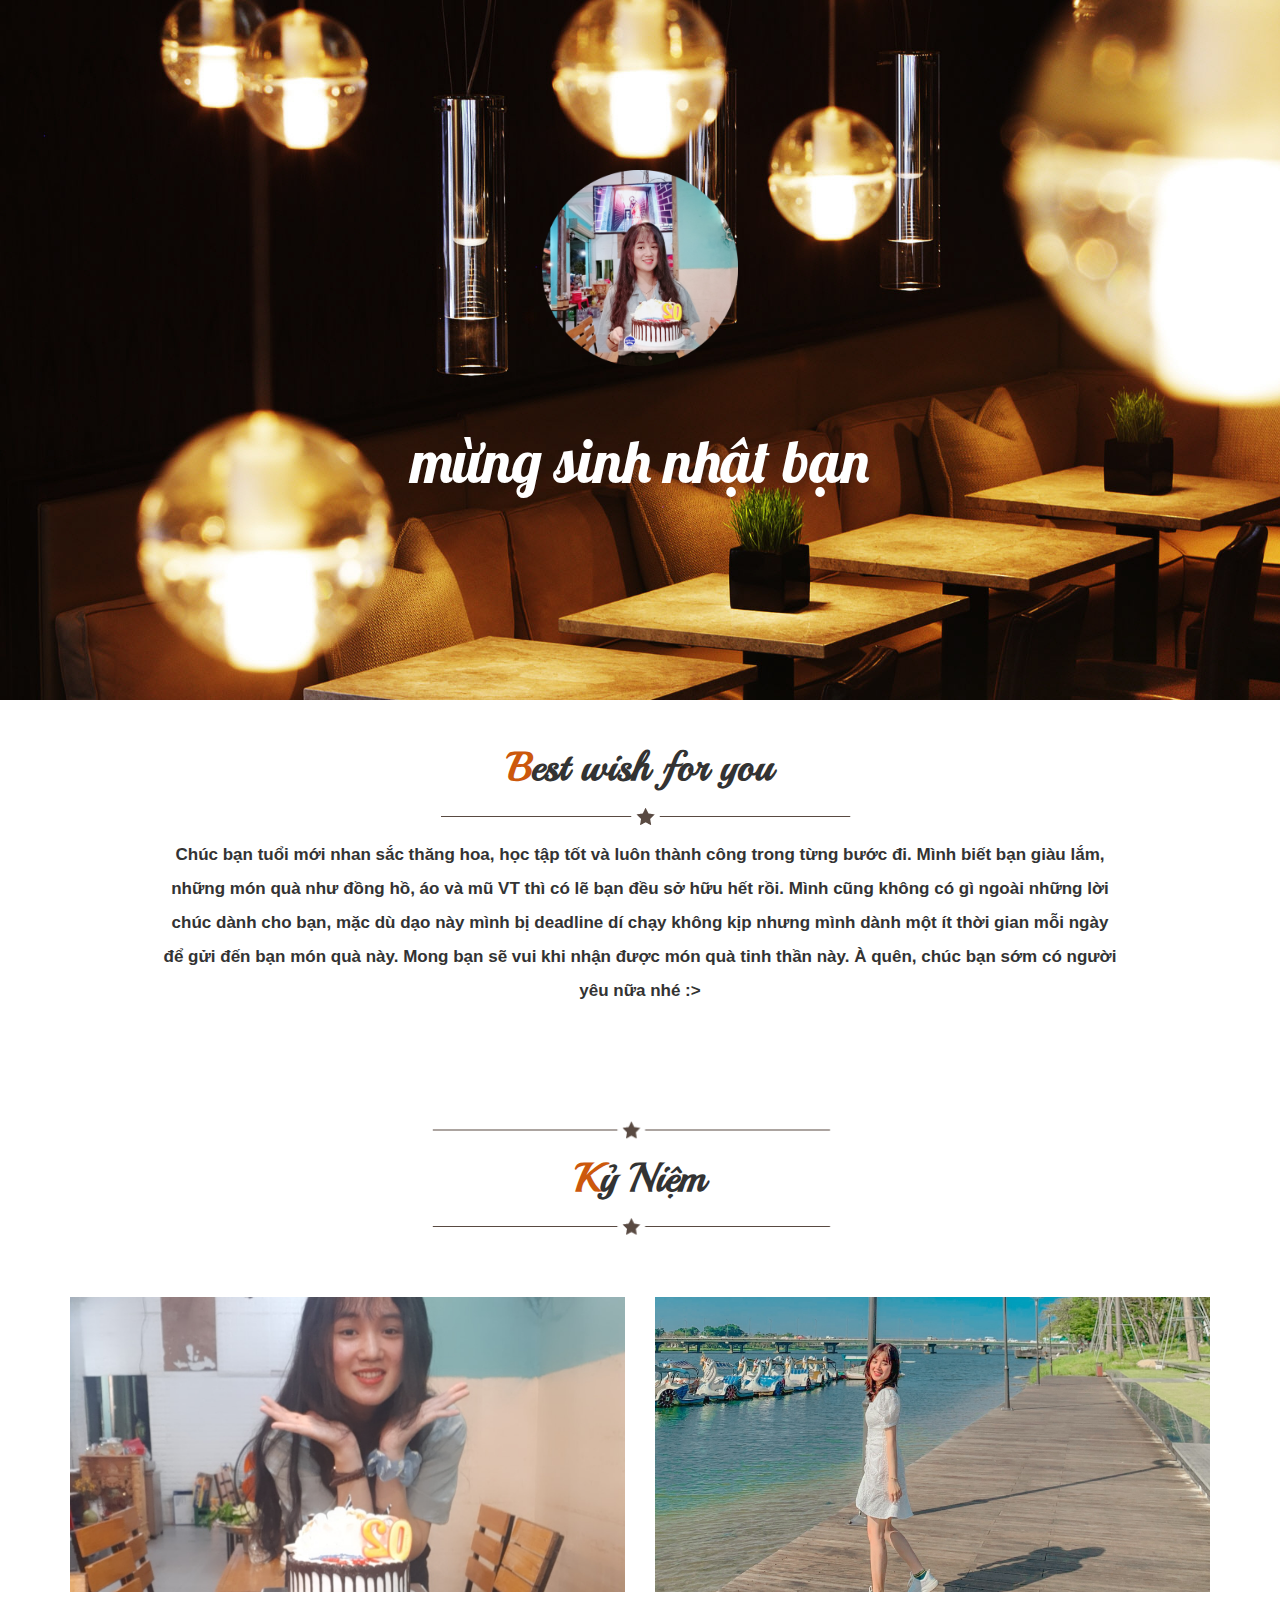
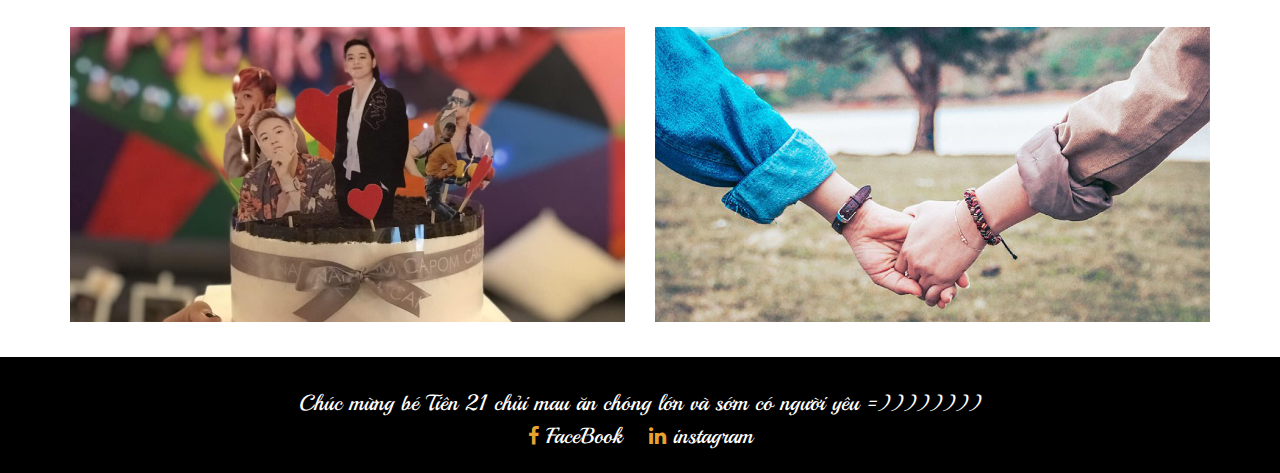
<file: index.html>
<!DOCTYPE html>
<html>
	<head>
		<meta charset="utf-8">
		<title>HPBD Tiên</title>
		<meta name="viewport" content="width=device-width, initial-scale=1"> 	
		
		<link rel="stylesheet" href="https://maxcdn.bootstrapcdn.com/bootstrap/3.4.0/css/bootstrap.min.css">
		<script src="https://ajax.googleapis.com/ajax/libs/jquery/3.4.0/jquery.min.js"></script>
		<script src="https://maxcdn.bootstrapcdn.com/bootstrap/3.4.0/js/bootstrap.min.js"></script>
		
		<link rel="stylesheet" href="css/main.css">
		
		
		<link rel="stylesheet" href="https://cdnjs.cloudflare.com/ajax/libs/font-awesome/4.7.0/css/font-awesome.min.css">
		
		<link href="https://fonts.googleapis.com/css?family=Akronim|Lobster|Playball" rel="stylesheet">				
		<link rel="stylesheet" href="https://www.w3schools.com/w3css/4/w3.css">
		
		<script src="https://ajax.googleapis.com/ajax/libs/jquery/3.3.1/jquery.min.js"></script>
			<script>
			$(document).ready(function(){
			  // Add smooth scrolling to all links
			  $("a").on('click', function(event) {

				// Make sure this.hash has a value before overriding default behavior
				if (this.hash !== "") {
				  // Prevent default anchor click behavior
				  event.preventDefault();

				  // Store hash
				  var hash = this.hash;

				  // Using jQuery's animate() method to add smooth page scroll
				  // The optional number (800) specifies the number of milliseconds it takes to scroll to the specified area
				  $('html, body').animate({
					scrollTop: $(hash).offset().top
				  }, 800, function(){
			   
					// Add hash (#) to URL when done scrolling (default click behavior)
					window.location.hash = hash;
				  });
				} // End if
			  });
			});
			</script>
		
	</head>
<body>
	<div class="TrangChu" id="TrangChu" style="" >
		<header id="TrangChu" class="">						
					<div class="banner row" id="banner">		
						<div class="parallax text-center" >
							<div class="parallax-pattern-overlay">
								<div class="container text-center" style="padding-top:170px;">
									<a href="#"><img class="w3-container w3-center w3-animate-top logo" src="images/t1.png" alt="logo"></a>
										<p class="w3-container w3-center w3-animate-zoom">
											<span> mừng sinh nhật bạn<span>
										</p>
								</div>
							</div>
						</div>
					</div>	
								
        </header> 	
		</div>
		
		<div class="container-fluid">
			<section id="GioiThieu" class="GioiThieu">
			<div class="container">
				<div class="heading text-center">
				
					<h2>Best wish for you</h2>
					<img  src="images/ke.png" alt="">
					<p><b>Chúc bạn tuổi mới nhan sắc thăng hoa, học tập tốt và luôn thành công trong từng bước đi. Mình biết bạn 
						giàu lắm, những món quà như đồng hồ, áo và mũ VT thì có lẽ bạn đều sở hữu hết rồi. Mình cũng không có gì ngoài
						những lời chúc dành cho bạn, mặc dù dạo này mình bị deadline dí chạy không kịp nhưng mình dành một ít thời gian mỗi
						ngày để gửi đến bạn món quà này. Mong bạn sẽ vui khi nhận được món quà tinh thần này. À quên, chúc bạn sớm có người yêu nữa nhé :> 

					</b></p>
				</div>					
			</div>
		</section>
		</div>
		
		<div class="lec_page" id="lec_page">
			<section id="lec_content" class="lec_content">
				<section class="lec_section">
					<div class="container text-center">
						
						<div class="heading text-center">
							<img  src="images/ke.png" alt="">
							<h2>Kỷ Niệm</h2>
							<img  src="images/ke.png" alt="">
						</div>
						<div class="lec_icon_boxes row">
							
							
							<a href="sinhnhat2020.html" target="_blank" class="lec_news_block lec_news_block_prev text-center col-md-6">
								<img src="images/tien2020.png" alt="">
								<span class="lec_gold lec_title_animation lec_wht_txt">
									<span class="char1 lec_letter_H">H</span>
									<span class="char2 lec_letter_P">P</span>
									<span class="char3 lec_letter_B">B</span>
									<span class="char5 lec_letter_D">D</span>
											
							</a>
							
							<a href="tien.html" target="_blank" class="lec_news_block lec_news_block_prev text-center col-md-6">
								<img  src="images/banthan.png" alt="">
								<span class="lec_gold lec_title_animation lec_wht_txt">
									<span class="char1 lec_letter_T">T</span>
									<span class="char2 lec_letter_i">i</span>
									<span class="char3 lec_letter_e">e</span>
									<span class="char4 lec_letter_n">n</span> 
								</span>
							</a>
							
							<a href="td.html" target="_blank" class="lec_news_block lec_news_block_prev text-center col-md-6">
								<img src="images/nguoithuong.png" alt="">
								<span class="lec_gold lec_title_animation lec_wht_txt">
									<span class="char1 lec_letter_T">T</span>
									<span class="char2 lec_letter_D">D</span>						
								</span>
							</a>

							
							<a href="ny.html" target="_blank" class="lec_news_block lec_news_block_prev text-center col-md-6">
								<img src="images/nguoiyeu.png" alt="">
								<span class="lec_gold lec_title_animation lec_wht_txt">
									<span class="char1 lec_letter_N">N</span>
									<span class="char2 lec_letter_Y">Y</span>

								</span>
							</a>
			
						</div>
					</div>                
				</section> 
			</section>
		</div>	
		<div class="ok">
            <div class="container">
                <div class="row">
                    <div class="ok_content text-center">
                        <div class="">
                            <div class="ThongTin wow fadeIn" data-wow-duration="5s">		
								<div class="info" >
									<span>Chúc mừng bé Tiên 21 chủi mau ăn chóng lớn và sớm có người yêu =))))))))</span>
									<div class="footer_socail_icon">	
										<a href="https://www.facebook.com/thitrieutien.tran"><i class="fa fa-facebook"></i> FaceBook</a>
										 <a href="https://www.instagram.com/tienngo_2209/"><i class="fa fa-linkedin"></i> instagram</a>
									
									</div>
								</div>
							</div>
						</div>
                </div>
            </div>
        </div>
		</div>
	</body>
</html>
</file>
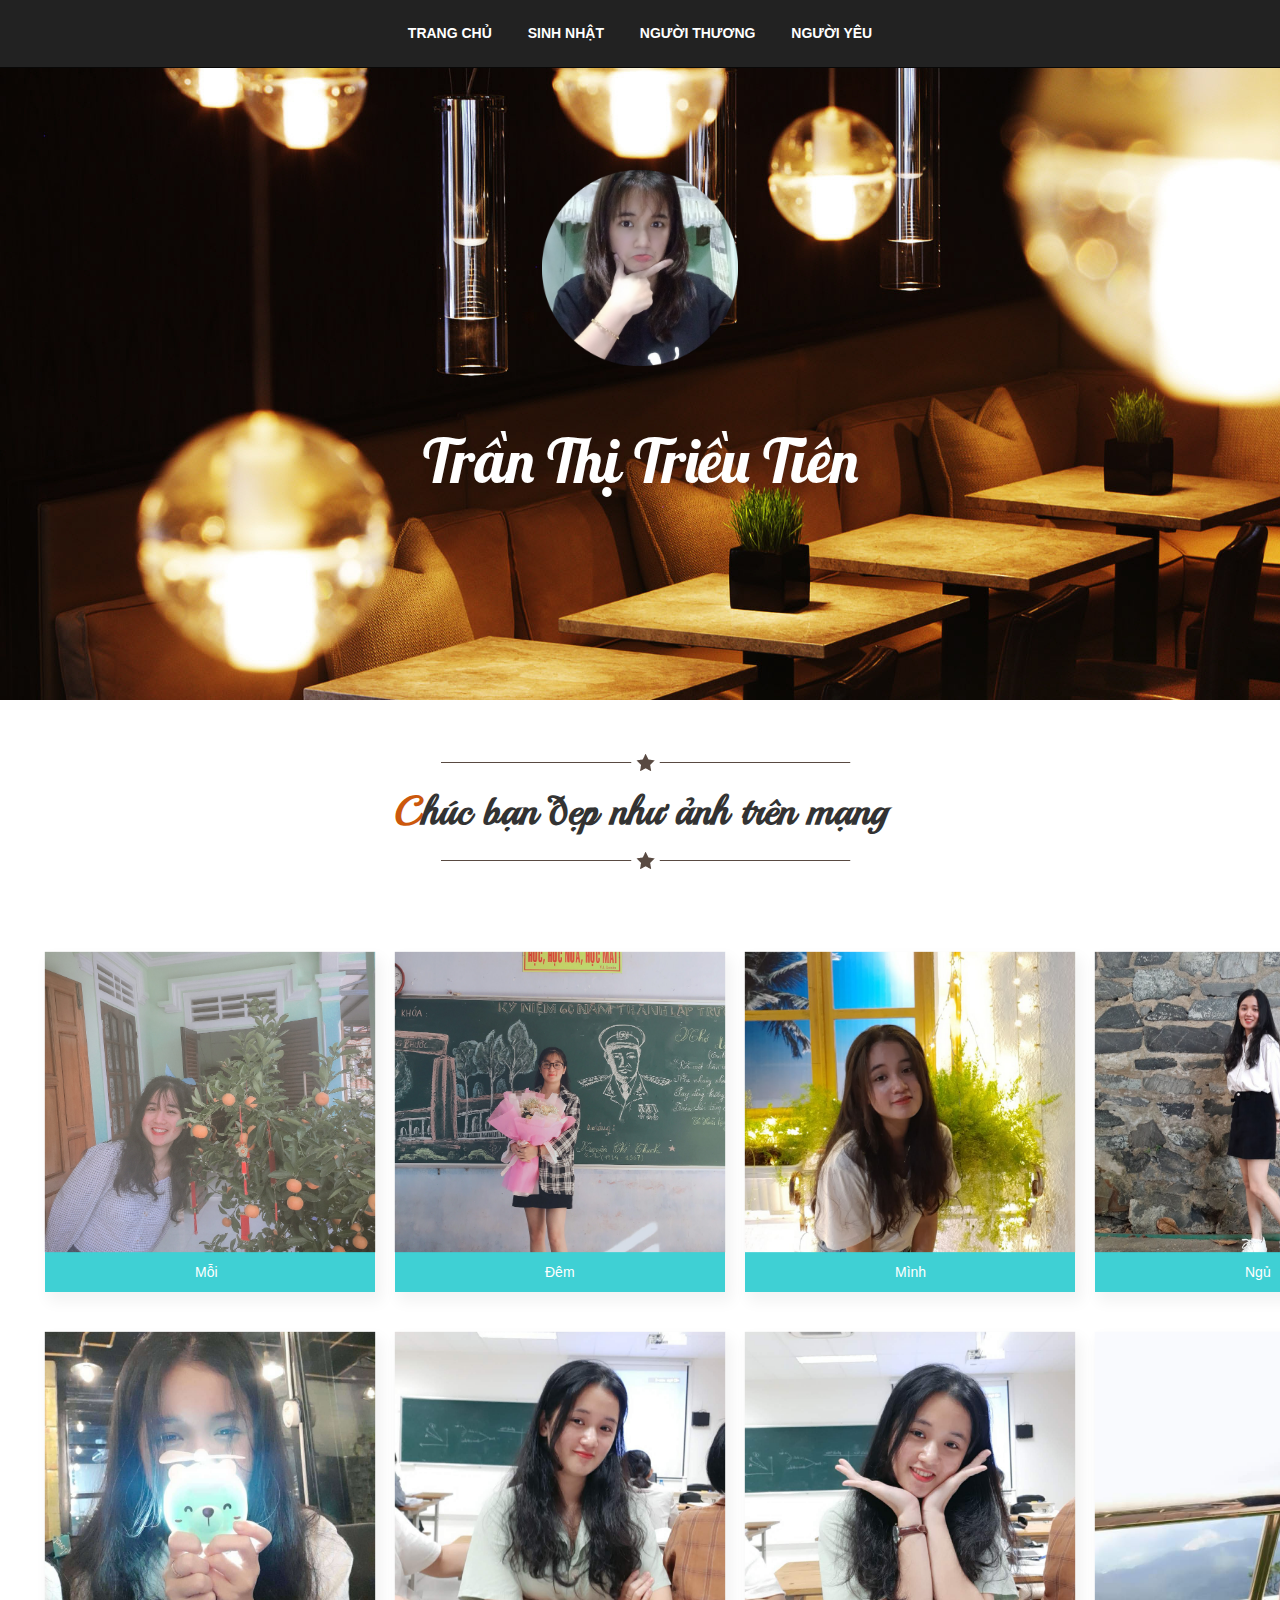
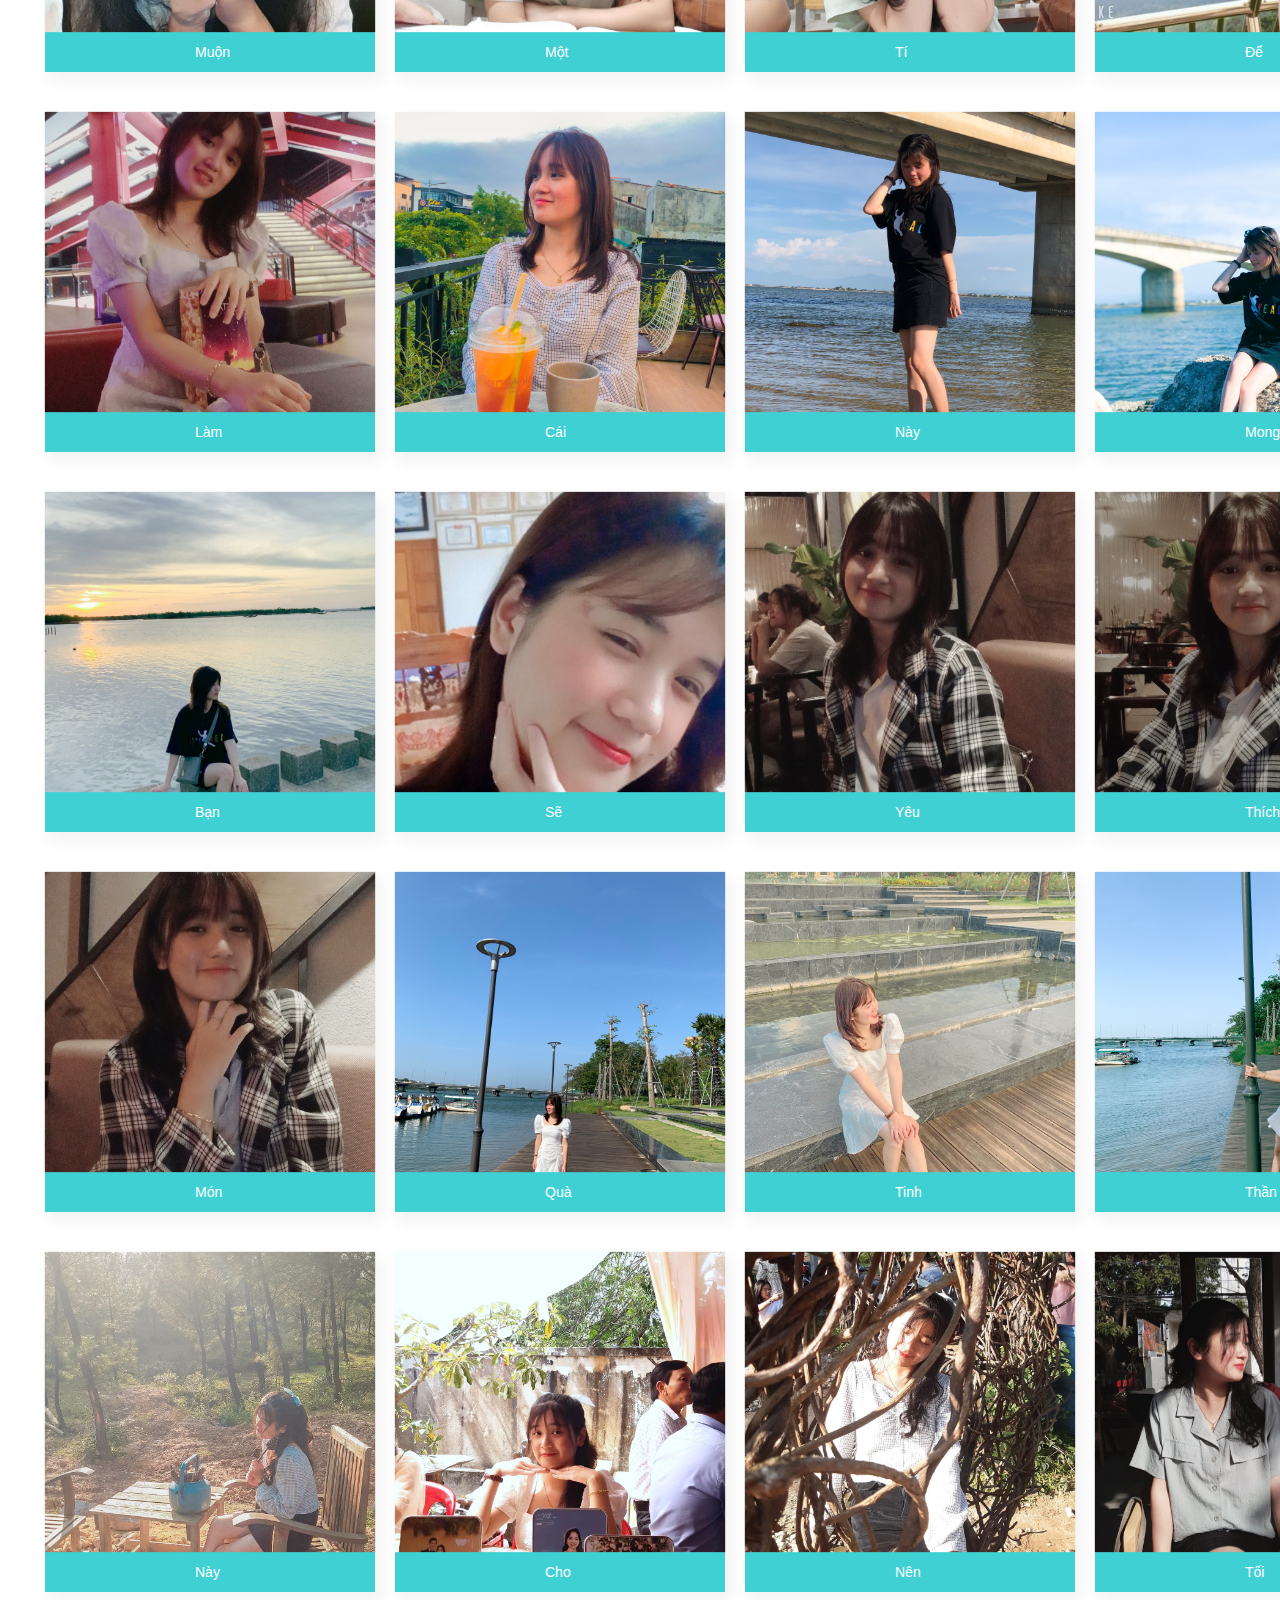
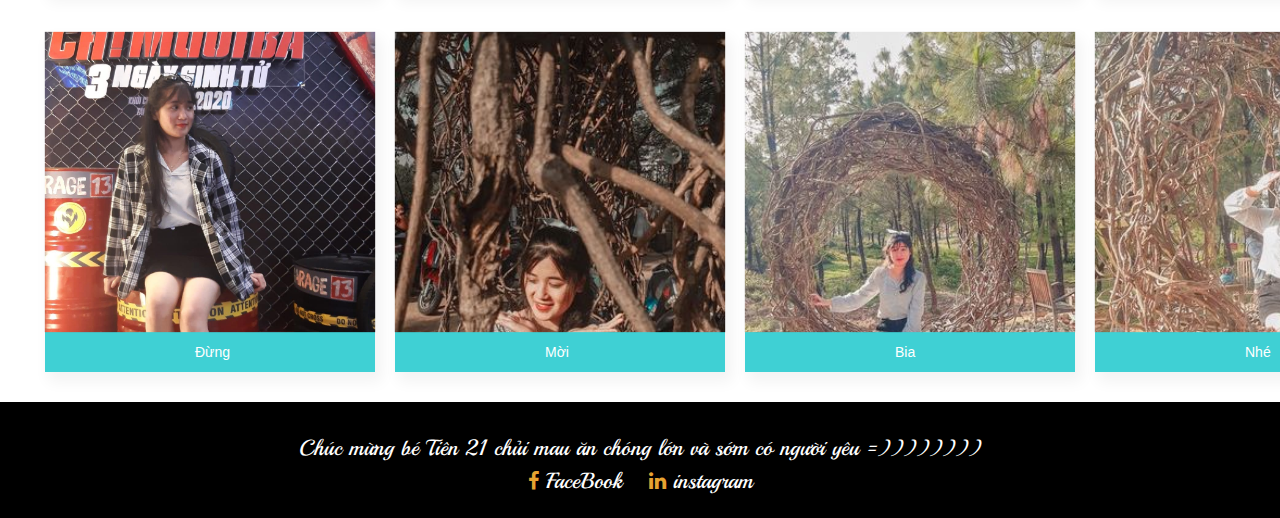
<file: tien.html>
<!DOCTYPE html>
<html>
	<head>
		<meta charset="utf-8">
		<title>Trần Thị Triều Tiên</title>
		<meta name="viewport" content="width=device-width, initial-scale=1"> 	
		
		<link rel="stylesheet" href="https://maxcdn.bootstrapcdn.com/bootstrap/3.4.0/css/bootstrap.min.css">
		<script src="https://ajax.googleapis.com/ajax/libs/jquery/3.4.0/jquery.min.js"></script>
		<script src="https://maxcdn.bootstrapcdn.com/bootstrap/3.4.0/js/bootstrap.min.js"></script>
		
		<link rel="stylesheet" href="css/main.css">
	 
		
		<link rel="stylesheet" href="https://cdnjs.cloudflare.com/ajax/libs/font-awesome/4.7.0/css/font-awesome.min.css">
		
		<link href="https://fonts.googleapis.com/css?family=Akronim|Lobster|Playball" rel="stylesheet">				
		<link rel="stylesheet" href="https://www.w3schools.com/w3css/4/w3.css">
		
		<script src="https://ajax.googleapis.com/ajax/libs/jquery/3.3.1/jquery.min.js"></script>
			<script>
			$(document).ready(function(){
			  // Add smooth scrolling to all links
			  $("a").on('click', function(event) {

				// Make sure this.hash has a value before overriding default behavior
				if (this.hash !== "") {
				  // Prevent default anchor click behavior
				  event.preventDefault();

				  // Store hash
				  var hash = this.hash;

				  // Using jQuery's animate() method to add smooth page scroll
				  // The optional number (800) specifies the number of milliseconds it takes to scroll to the specified area
				  $('html, body').animate({
					scrollTop: $(hash).offset().top
				  }, 800, function(){
			   
					// Add hash (#) to URL when done scrolling (default click behavior)
					window.location.hash = hash;
				  });
				} // End if
			  });
			});
			</script>
		
	</head>
<body>
	<div class="TrangChu" id="TrangChu" style="" >
		<header id="TrangChu" class="">						
					<div class="menu">
							<nav class="navbar navbar-inverse navbar-static-top navbar-fixed-top">
								<div class="container-fluid">
									<div class="navbar-header">
									  <button type="button" class="navbar-toggle" data-toggle="collapse" data-target="#myNavbar">
										<span class="icon-bar"></span>
										<span class="icon-bar"></span>
										<span class="icon-bar"></span>                        
									  </button>					  
									</div>
								<div class="collapse navbar-collapse" id="myNavbar">
									  <ul class="nav navbar-nav" style="width: 100%;text-align: center;">					
										<li style="float: none; display: inline-block"><a href="index.html" >Trang Chủ</a></li>
										<li style="float: none; display: inline-block"><a href="sinhnhat2020.html">Sinh Nhật</a></li>							
										<li style="float: none; display: inline-block"><a href="td.html">Người Thương</a></li>
										<li style="float: none; display: inline-block"><a href="ny.html">Người yêu</a></li>		
									  </ul>					  
								</div>
							  </div>
							</nav>	
					</div>
					
					<div class="banner row" id="banner">		
						<div class="parallax text-center" >
							<div class="parallax-pattern-overlay">
								<div class="container text-center" style="padding-top:170px;">
									<a href="#"><img class="w3-container w3-center w3-animate-top logo" src="images/t2.png" alt="logo"></a>
										<p class="w3-container w3-center w3-animate-zoom">
											<span> Trần Thị Triều Tiên<span>
										</p>
								</div>
							</div>
						</div>
					</div>	
								
        </header> 	
		</div>
		
		<section class="drink" id="drink">			
	</section>
		<div class="container">
			<div class="row">
				<div class="heading text-center">
					<img  src="images/ke.png" alt="">
					<h2>Chúc bạn đẹp như ảnh trên mạng</h2>
					<img  src="images/ke.png" alt="">
				</div>
			</div>
		</div>
		<div class="container__map">
            <div class="row map-top no-gutters">

              <div class="col l-3 h-4 m-6 box-shadow c-12">
                <div class="container__map-item">
                  <a href="#" class="map__link-img"
                    ><img
                      src="images/tien2.jpg"
                      alt=""
                      class="map__img"
                  />
                  </a>
                  <div class="container__map-category"> 
                      <span class="map-location__style">Mỗi</span>
                  </div>
                </div>
              </div>

               <div class="col l-3 h-4 m-6 box-shadow c-12">
                <div class="container__map-item">
					
					<a href="#" class="map__link-img"
						><img 
						src="images/tien3.jpg"
						alt=""
						class="map__img"
					/>
					</a>
                  <div class="container__map-category"> 
                      <span class="map-location__style">Đêm</span>
                  </div>
                </div>
              </div>

               <div class="col l-3 h-4 m-6 box-shadow c-12">
                <div class="container__map-item">
                  <a href="#" class="map__link-img"
                    ><img
                      src="images/tien5.jpg"
                      alt=""
                      class="map__img"
                  />
                  </a>
                  <div class="container__map-category"> 
                      <span class="map-location__style">Mình</span>
                  </div>
                </div>
              </div>

               <div class="col l-3 h-4 m-6 box-shadow c-12">
                <div class="container__map-item">
                  <a href="#" class="map__link-img"
                    ><img
                      src="images/tien6.jpg"
                      alt=""
                      class="map__img"
                  />
                  </a>
                  <div class="container__map-category"> 
                      <span class="map-location__style">Ngủ</span>
                  </div>
                </div>
              </div>

            </div>
          </div>

		  <div class="container__map">
            <div class="row map-top no-gutters">

              <div class="col l-3 h-4 m-6 box-shadow c-12">
                <div class="container__map-item">
                  <a href="#" class="map__link-img"
                    ><img
                      src="images/tien8.jpg"
                      alt=""
                      class="map__img"
                  />
                  </a>
                  <div class="container__map-category"> 
                      <span class="map-location__style">Muộn</span>
                  </div>
                </div>
              </div>

               <div class="col l-3 h-4 m-6 box-shadow c-12">
                <div class="container__map-item">
					
					<a href="#" class="map__link-img"
						><img 
						src="images/tien11.jpg"
						alt=""
						class="map__img"
					/>
					</a>
                  <div class="container__map-category"> 
                      <span class="map-location__style">Một</span>
                  </div>
                </div>
              </div>

               <div class="col l-3 h-4 m-6 box-shadow c-12">
                <div class="container__map-item">
                  <a href="#" class="map__link-img"
                    ><img
                      src="images/tien12.jpg"
                      alt=""
                      class="map__img"
                  />
                  </a>
                  <div class="container__map-category"> 
                      <span class="map-location__style">Tí</span>
                  </div>
                </div>
              </div>

               <div class="col l-3 h-4 m-6 box-shadow c-12">
                <div class="container__map-item">
                  <a href="#" class="map__link-img"
                    ><img
                      src="images/tien13.jpg"
                      alt=""
                      class="map__img"
                  />
                  </a>
                  <div class="container__map-category"> 
                      <span class="map-location__style">Để</span>
                  </div>
                </div>
              </div>

            </div>
          </div>

		  <div class="container__map">
            <div class="row map-top no-gutters">

              <div class="col l-3 h-4 m-6 box-shadow c-12">
                <div class="container__map-item">
                  <a href="#" class="map__link-img"
                    ><img
                      src="images/tien14.jpg"
                      alt=""
                      class="map__img"
                  />
                  </a>
                  <div class="container__map-category"> 
                      <span class="map-location__style">Làm</span>
                  </div>
                </div>
              </div>

               <div class="col l-3 h-4 m-6 box-shadow c-12">
                <div class="container__map-item">
					
					<a href="#" class="map__link-img"
						><img 
						src="images/tien15.jpg"
						alt=""
						class="map__img"
					/>
					</a>
                  <div class="container__map-category"> 
                      <span class="map-location__style">Cái</span>
                  </div>
                </div>
              </div>

               <div class="col l-3 h-4 m-6 box-shadow c-12">
                <div class="container__map-item">
                  <a href="#" class="map__link-img"
                    ><img
                      src="images/tien16.jpg"
                      alt=""
                      class="map__img"
                  />
                  </a>
                  <div class="container__map-category"> 
                      <span class="map-location__style">Này</span>
                  </div>
                </div>
              </div>

               <div class="col l-3 h-4 m-6 box-shadow c-12">
                <div class="container__map-item">
                  <a href="#" class="map__link-img"
                    ><img
                      src="images/tien17.jpg"
                      alt=""
                      class="map__img"
                  />
                  </a>
                  <div class="container__map-category"> 
                      <span class="map-location__style">Mong</span>
                  </div>
                </div>
              </div>

            </div>
          </div>
		  <div class="container__map">
            <div class="row map-top no-gutters">

              <div class="col l-3 h-4 m-6 box-shadow c-12">
                <div class="container__map-item">
                  <a href="#" class="map__link-img"
                    ><img
                      src="images/tien18.jpg"
                      alt=""
                      class="map__img"
                  />
                  </a>
                  <div class="container__map-category"> 
                      <span class="map-location__style">Bạn</span>
                  </div>
                </div>
              </div>

               <div class="col l-3 h-4 m-6 box-shadow c-12">
                <div class="container__map-item">
					
					<a href="#" class="map__link-img"
						><img 
						src="images/tien19.jpg"
						alt=""
						class="map__img"
					/>
					</a>
                  <div class="container__map-category"> 
                      <span class="map-location__style">Sẽ</span>
                  </div>
                </div>
              </div>

               <div class="col l-3 h-4 m-6 box-shadow c-12">
                <div class="container__map-item">
                  <a href="#" class="map__link-img"
                    ><img
                      src="images/tien20.jpg"
                      alt=""
                      class="map__img"
                  />
                  </a>
                  <div class="container__map-category"> 
                      <span class="map-location__style">Yêu</span>
                  </div>
                </div>
              </div>

               <div class="col l-3 h-4 m-6 box-shadow c-12">
                <div class="container__map-item">
                  <a href="#" class="map__link-img"
                    ><img
                      src="images/tien21.jpg"
                      alt=""
                      class="map__img"
                  />
                  </a>
                  <div class="container__map-category"> 
                      <span class="map-location__style">Thích</span>
                  </div>
                </div>
              </div>

            </div>
          </div>
		  <div class="container__map">
            <div class="row map-top no-gutters">

              <div class="col l-3 h-4 m-6 box-shadow c-12">
                <div class="container__map-item">
                  <a href="#" class="map__link-img"
                    ><img
                      src="images/tien22.jpg"
                      alt=""
                      class="map__img"
                  />
                  </a>
                  <div class="container__map-category"> 
                      <span class="map-location__style">Món</span>
                  </div>
                </div>
              </div>

               <div class="col l-3 h-4 m-6 box-shadow c-12">
                <div class="container__map-item">
					
					<a href="#" class="map__link-img"
						><img 
						src="images/tien23.jpg"
						alt=""
						class="map__img"
					/>
					</a>
                  <div class="container__map-category"> 
                      <span class="map-location__style">Quà</span>
                  </div>
                </div>
              </div>

               <div class="col l-3 h-4 m-6 box-shadow c-12">
                <div class="container__map-item">
                  <a href="#" class="map__link-img"
                    ><img
                      src="images/tien24.jpg"
                      alt=""
                      class="map__img"
                  />
                  </a>
                  <div class="container__map-category"> 
                      <span class="map-location__style">Tinh</span>
                  </div>
                </div>
              </div>

               <div class="col l-3 h-4 m-6 box-shadow c-12">
                <div class="container__map-item">
                  <a href="#" class="map__link-img"
                    ><img
                      src="images/tien25.jpg"
                      alt=""
                      class="map__img"
                  />
                  </a>
                  <div class="container__map-category"> 
                      <span class="map-location__style">Thần</span>
                  </div>
                </div>
              </div>

            </div>
          </div>
		  <div class="container__map">
            <div class="row map-top no-gutters">

              <div class="col l-3 h-4 m-6 box-shadow c-12">
                <div class="container__map-item">
                  <a href="#" class="map__link-img"
                    ><img
                      src="images/tien26.jpg"
                      alt=""
                      class="map__img"
                  />
                  </a>
                  <div class="container__map-category"> 
                      <span class="map-location__style">Này</span>
                  </div>
                </div>
              </div>

               <div class="col l-3 h-4 m-6 box-shadow c-12">
                <div class="container__map-item">
					
					<a href="#" class="map__link-img"
						><img 
						src="images/tien27.jpg"
						alt=""
						class="map__img"
					/>
					</a>
                  <div class="container__map-category"> 
                      <span class="map-location__style">Cho</span>
                  </div>
                </div>
              </div>

               <div class="col l-3 h-4 m-6 box-shadow c-12">
                <div class="container__map-item">
                  <a href="#" class="map__link-img"
                    ><img
                      src="images/tien28.jpg"
                      alt=""
                      class="map__img"
                  />
                  </a>
                  <div class="container__map-category"> 
                      <span class="map-location__style">Nên</span>
                  </div>
                </div>
              </div>

               <div class="col l-3 h-4 m-6 box-shadow c-12">
                <div class="container__map-item">
                  <a href="#" class="map__link-img"
                    ><img
                      src="images/tien29.jpg"
                      alt=""
                      class="map__img"
                  />
                  </a>
                  <div class="container__map-category"> 
                      <span class="map-location__style">Tối </span>
                  </div>
                </div>
              </div>

            </div>
          </div>
		  <div class="container__map1">
            <div class="row map-top no-gutters">

              <div class="col l-3 h-4 m-6 box-shadow c-12">
                <div class="container__map-item">
                  <a href="#" class="map__link-img"
                    ><img
                      src="images/tien30.jpg"
                      alt=""
                      class="map__img"
                  />
                  </a>
                  <div class="container__map-category"> 
                      <span class="map-location__style">Đừng</span>
                  </div>
                </div>
              </div>

               <div class="col l-3 h-4 m-6 box-shadow c-12">
                <div class="container__map-item">
					
					<a href="#" class="map__link-img"
						><img 
						src="images/tien31.jpg"
						alt=""
						class="map__img"
					/>
					</a>
                  <div class="container__map-category"> 
                      <span class="map-location__style">Mời</span>
                  </div>
                </div>
              </div>

               <div class="col l-3 h-4 m-6 box-shadow c-12">
                <div class="container__map-item">
                  <a href="#" class="map__link-img"
                    ><img
                      src="images/tien32.jpg"
                      alt=""
                      class="map__img"
                  />
                  </a>
                  <div class="container__map-category"> 
                      <span class="map-location__style">Bia</span>
                  </div>
                </div>
              </div>

               <div class="col l-3 h-4 m-6 box-shadow c-12">
                <div class="container__map-item">
                  <a href="#" class="map__link-img"
                    ><img
                      src="images/tien33.jpg"
                      alt=""
                      class="map__img"
                  />
                  </a>
                  <div class="container__map-category"> 
                      <span class="map-location__style">Nhé</span>
                  </div>
                </div>
              </div>

            </div>
          </div>
		  
	<div class="ok">
		<div class="container">
			<div class="row">
				<div class="ok_content text-center">
					<div class="">
						<div class="ThongTin wow fadeIn" data-wow-duration="5s">		
							<div class="info" >
								<span>Chúc mừng bé Tiên 21 chủi mau ăn chóng lớn và sớm có người yêu =))))))))</span>
								<div class="footer_socail_icon">	
									<a href="https://www.facebook.com/thitrieutien.tran"><i class="fa fa-facebook"></i> FaceBook</a>
									 <a href="https://www.instagram.com/tienngo_2209/"><i class="fa fa-linkedin"></i> instagram</a>
								
								</div>
							</div>
						</div>
					</div>
			</div>
		</div>
	</div>	
	</body>
</html>
</file>
<file: css/main.css>
html{
  scroll-behavior: smooth;
  box-sizing: border-box;
}
* {
	box-sizing: inherit;
  }
.TrangChu{
	background-image: url(../images/banner.jpg);
	width:100%;
	min-height:700px;
	background-attachment:fixed;
	background-size:cover;
}
.menu {	
	font-family:'Open Sans',sans-serif;
	font-size:14px;
	font-weight:600;
	text-transform:uppercase;
}
.navbar.navbar-inverse.navbar-static-top a {
	color:#fff;
	padding:31px 16px;
	line-height:5px;
	
}
.banner {
	margin-top:0;
}
.w3-container.w3-center.w3-animate-zoom{
	font-family: 'Lobster', cursive;
	padding: 50px;	
	font-size:60px;
	font-weight: 0px;
	color:#fff;
}


.logo{
	width:20%;
}
.heading {
    padding-bottom: 50px;
    text-align: center;
    max-width: 960px;
    margin: 0px auto;
    padding-top: 40px;
}

.heading h2 {
	font-weight:700;
	font-family:'Playball',cursive;
	font-size:40px;
	color:#333;
	margin:0;
	padding:5px;
}

.heading h2::first-letter {
	color:#cc580c;
}

.heading b {	
	font-size:17px;
	line-height:2;
}
/* App */
.App{
	background-image:url(../images/app.jpg) ;
	width: 100%;
	padding-bottom: 50px;
	padding-top: 20px;
	background-size:cover;
}

.App_content{
    margin: 100px 0px;
    color: #fff;
    overflow: hidden;
}

.App_text h2{
	font-weight:700;
	font-size:30px;
	display:block;
	padding-bottom: 20px;
}

.App_text h3 {
	font-weight:500;
}

.App_text a{
	margin-top:100px;
	margin-left:10px;
	display:inline-block;
}
.App_text a img{
	max-width:90%;
}
.borderStar{
	width:30%;
	size:auto;
	margin-right:auto;
	margin-left:auto;
}

/*Form Liên Hệ */
.LienHe{
	background-image: url(../images/banner.jpg);
	background-size: cover;
}
.headingLH{
    padding-bottom: 50px;
    text-align: center;
    max-width: auto;
    margin: 0px auto;
    padding-top: 40px;
}

.headingLH h2 {
	font-weight:700;
	font-family:'Playball',cursive;
	font-size:40px;
	color:#f0f0f0;
	margin:0;
	padding:5px;
}
.headingLH h2::first-letter {
	color:#cc580c;
}
.form-control {
    border: 1px solid rgba(0, 0, 0, 0.08);
    font-size: 16px;
    height: 35px;
    max-width: 60%;
}
.form-group {
	 color:#f0f0f0; 
}
.containerForm{
	margin-left: 16%;
}
.LienHe{
	padding-bottom: 60px;
	padding-top:50px;
}
.LienHe h3{    	
}
.col-sm-offset-2.col-sm-10 {
	padding-left: 18%;
}


/* Thông tin ( Địa Chỉ + Time ) .............. */
 .ok {
	 background-color: black ;	
 }
 
.ok_content {
	color:#fff;
	text-align:right;
}

.ThongTin {
	padding-bottom: 20px;
	padding-top:20px;
	font-family:'Playball',cursive;
	font-size: 22px;
}
.ThongTin h3 {
	font-size: 30px;
}
.info {
	margin-top:10px;
	text-align: center;
	
}

.info p span {
	display:block;
	
}

.footer_socail_icon a{
	padding:10px;
	
}
.footer_socail_icon a i{
	font-size:20px;
	color:#e7a331;
}




/* Thực đơn -> cà phê , trà sữa, sinh tố, trà */
.drink_text img {
	width: 100%;
	display: block;
}
.drink_text{
	display:inline-block;
	padding:20px;
	position:relative;
	overflow:hidden;
	cursor:pointer;
}
.drink_content{
	padding-bottom:120px;
	display:inline-block;
}
.drink_content figcaption {
	background:#333;
	padding: 10px;
}
.drink_images h3 {	
	color:#fff;
	font-size:17px;
	font-weight:300	;
}
.drink {
	margin-left: 0px;
}
.drink_text h3{
	font-family:'Playball',cursive;
	font-size: 25px;
}


@media all and (max-width: 1440px) {

}
@media all and (max-width: 1024px) {

}	
@media all and (max-width: 900px) {

}
@media all and (max-width: 768px) {

}
@media all and (max-width: 680px) {

}
@media all and (max-width: 620px) {

}
@media all and (max-width: 600px) {

}
@media all and (max-width: 500px) {
	
}
@media all and (max-width: 425px) {
	.w3-container.w3-center.w3-animate-zoom{
		font-size:35px;
	}
	.logo{
	width:30%;
	}
	.form-control {
    font-size: 14px;
    max-width: 80%;
}
}
@media all and (max-width: 320px) {
	.w3-container.w3-center.w3-animate-zoom{
		font-size:25px;
	}
}
/* video */
.container__trailer-video {
	width: 100%;
	display: flex;
	justify-content: center;
  }

/* images */
.map__img:hover {
	transform: scale(1.04, 1.04);
  }
  
.map__img {
	transform: scale(1.001, 1.001);
	object-fit: cover;
	z-index: 0;
	margin: 0;
	width: 330px;
	height: 300px;
	transition: all 0.8s ease-out;
	display: block;
	
  }  
/* .resize{
	height: 300px;
	width: 300px;
} */
.container__map-category {
	z-index: 1;
	height: 40px;
	font-size: 14px;
	padding-top: 10px;
	padding-bottom: 10px;
	padding-left: 150px;
	display: flex;
	color: #fff;
	background-color: var(--blue-color);
  }

.map-top {
	margin-left: -10px !important;
	margin-right: -10px !important;
	display: flex;	
  }
.container__map-item {
	flex-shrink: 0;
	margin-top: 20px;
	margin-left: 10px;
	margin-right: 10px;
	box-shadow: 5px 8px 13.92px 2.08px rgb(0 0 0 / 5%);
  }
:root {
	--text-color: #5e5e5e;
	--bold-color: #212121;
	--blue-color: #3fd0d4;
  }
.container__map{
	display: block;
	padding-left: 45px;
	padding-bottom: 20px;
	
}
.container__map1{
	display: block;
	padding-left: 45px;
	padding-bottom: 30px;
}

/* title ảnh 2020 */


.lec_content img {
	max-width: 100%;
}		
			
.lec_title_animation span {
	opacity: 0;
}
			
.lec_section[data-animation="active"] .lec_title_animation span,
.lec_slider:hover .lec_title_animation span,
.lec_news_block:hover .lec_title_animation span {
	transform:translateX(0) translateY(0);
	opacity: 1;
}
		
.lec_title_animation span {
	position: relative;
	-webkit-transition: all 1.4s cubic-bezier(0.2, 0.2, 0, 1) 0s;
	-o-transition: all 1.4s cubic-bezier(0.2, 0.2, 0, 1) 0s;
	transition: all 1.4s cubic-bezier(0.2, 0.2, 0, 1) 0s;
}
.lec_title_animation span:nth-child(1) {
	transform:translateX(-100px) translateY(-175px);
	transition-delay: 0s;
}
.lec_title_animation span:nth-child(2) {
	transform:translateX(130px) translateY(65px);
	transition-delay: 25ms;
}
.lec_title_animation span:nth-child(3) {
	transform:translateX(-30px) translateY(-80px);
	transition-delay: 50ms;
}
.lec_title_animation span:nth-child(4) {
	transform:translateX(-170px) translateY(150px);
	transition-delay: 75ms;
}
.lec_title_animation span:nth-child(5) {
	transform:translateX(330px) translateY(180px);
	transition-delay: 100ms;
}
.lec_title_animation span:nth-child(6) {
	transform:translateX(280px) translateY(340px);
	transition-delay: 125ms;
}
.lec_title_animation span:nth-child(7) {
	transform:translateX(-170px) translateY(-240px);
	transition-delay: 150ms;
}
.lec_title_animation span:nth-child(8) {
	transform:translateX(420px) translateY(280px);
	transition-delay: 175ms;
}
.lec_title_animation span:nth-child(9) {
	transform:translateX(520px) translateY(-190px);
	transition-delay: 200ms;
}
.lec_title_animation span:nth-child(10) {
	transform:translateX(520px) translateY(-190px);
	transition-delay: 200ms;
}
.lec_title_animation span:nth-child(11) {
	transform:translateX(-320px) translateY(-290px);
	transition-delay: 200ms;
}
.lec_title_animation span:nth-child(12) {
	transform:translateX(720px) translateY(-390px);
	transition-delay: 200ms;
}
.lec_title_animation span:nth-child(13) {
	transform:translateX(120px) translateY(140px);
	transition-delay: 200ms;
}
.lec_title_animation span:nth-child(14) {
	transform:translateX(320px) translateY(290px);
	transition-delay: 200ms;
}
.lec_title_animation span:nth-child(15) {
	transform:translateX(520px) translateY(190px);
	transition-delay: 200ms;
}
.lec_title_animation span:nth-child(16) {
	transform:translateX(120px) translateY(-290px);
	transition-delay: 200ms;
}
.lec_title_animation span:nth-child(17) {
	transform:translateX(320px) translateY(490px);
	transition-delay: 200ms;
}
.lec_title_animation span:nth-child(18) {
	transform:translateX(320px) translateY(-100px);
	transition-delay: 200ms;
}
.lec_title_animation span:nth-child(19) {
	transform:translateX(120px) translateY(290px);
	transition-delay: 200ms;
}
.lec_title_animation span:nth-child(20) {
	transform:translateX(420px) translateY(-90px);
	transition-delay: 200ms;
}
.lec_title_animation span:nth-child(9) {
	transform:translateX(160px) translateY(-130px);
	transition-delay: 200ms;
}

.lec_gold span {
	display: inline-block;
	text-indent: -10000px;
	background-image: url("http://lecker.maskandesign.com/wp_index/css/../images/selima_gold_mini.png");
	margin-left: -7px;	
}

.lec_letter_ {
	width: 30px;
}

/*Numbers Let*/

.lec_gold .lec_letter_1 {
	height: 75px;
	width: 32px;
	background-position: -1646px -15px;
	margin-right:10px;
}
.lec_gold .lec_letter_2 {
	height: 75px;
	width: 29px;
	background-position: -1698px -15px;
	margin-right:10px;
}
.lec_gold .lec_letter_3 {
	height: 75px;
	width: 27px;
	background-position: -1750px -15px;
	margin-right:10px;	
}
.lec_gold .lec_letter_4 {
	height: 75px;
	width: 27px;
	background-position: -1801px -15px;
	margin-right:10px;
}
.lec_gold .lec_letter_5 {
	height: 75px;
	width: 35px;
	background-position: -1852px -15px;
	margin-right:10px;
}
.lec_gold .lec_letter_6 {
	height: 75px;
	width: 32px;
	background-position: -1908px -15px;
	margin-right:10px;	
}
.lec_gold .lec_letter_7 {
	height: 75px;
	width: 35px;
	background-position: -1963px -15px;
	margin-right:5px;
}
.lec_gold .lec_letter_8 {
	height: 75px;
	width: 32px;
	background-position: -2016px -15px;
	margin-right:10px;	
}
.lec_gold .lec_letter_9 {
	height: 75px;
	width: 35px;
	background-position: -2069px -15px;
	margin-right:10px;
}
.lec_gold .lec_letter_0 {
	height: 75px;
	width: 33px;
	background-position: -2125px -15px;
	margin-right:10px;
}

/*Cap Let*/
.lec_gold .lec_letter_A {
	width: 48px;
	height: 74px;
	background-position: -8px -90px;	
}
.lec_gold .lec_letter_B {
	width: 61px;
	height: 74px;
	background-position: -73px -90px;	
	margin-right: 4px;	
}
.lec_gold .lec_letter_C {
	width: 38px;
	height: 74px;
	background-position: -154px -90px;
	margin-right: 3px;	
}
.lec_gold .lec_letter_D {
	width: 57px;
	height: 74px;
	background-position: -223px -90px;
	margin-right: -2px;	
}
.lec_gold .lec_letter_E {
	width: 39px;
	height: 74px;
	background-position: -299px -90px;	
}
.lec_gold .lec_letter_F {
	width: 55px;
	height: 74px;
	background-position: -370px -90px;
	margin-right: -10px;		
}
.lec_gold .lec_letter_G {
	width: 47px;
	height: 73px;
	background-position: -439px -90px;	
}
.lec_gold .lec_letter_H {
	width: 52px;
	height: 74px;
	background-position: -517px -90px;	
}
.lec_gold .lec_letter_I {
	width: 38px;
	height: 74px;
	background-position: -582px -90px;	
}
.lec_gold .lec_letter_J {
	width: 42px;
	height: 74px;
	background-position: -638px -90px;	
}
.lec_gold .lec_letter_K {
	width: 51px;
	height: 74px;
	background-position: -710px -90px;	
}
.lec_gold .lec_letter_L {
	width: 36px;
	height: 74px;
	background-position: -783px -90px;	
}
.lec_gold .lec_letter_M {
	width: 62px;
	height: 74px;
	background-position: -836px -90px;	
}
.lec_gold .lec_letter_N {
	width: 56px;
	height: 74px;
	background-position: -927px -90px;	
}
.lec_gold .lec_letter_O {
	width: 39px;
	height: 74px;
	background-position: -1021px -90px;
	margin-right: 4px;	
}
.lec_gold .lec_letter_P {
	width: 63px;
	height: 74px;
	background-position: -1087px -90px;
	margin-right: -9px;	
}
.lec_gold .lec_letter_Q {
	width: 57px;
	height: 74px;
	background-position: -1160px -88px;	
}
.lec_gold .lec_letter_R {
	width: 54px;
	height: 74px;
	background-position: -1252px -90px;	
}
.lec_gold .lec_letter_S {
	width: 44px;
	height: 74px;
	background-position: -1326px -90px;
	margin-right: -4px;		
}
.lec_gold .lec_letter_T {
	width: 44px;
	height: 74px;
	background-position: -1401px -89px;
	margin-right: -5px;	
}
.lec_gold .lec_letter_U {
	width: 52px;
	height: 74px;
	background-position: -1469px -90px;	
}
.lec_gold .lec_letter_V {
	width: 53px;
	height: 74px;
	background-position: -1544px -90px;	
	margin-right: -10px;	
}
.lec_gold .lec_letter_W {
	width: 58px;
	height: 74px;
	background-position: -1614px -90px;	
}
.lec_gold .lec_letter_X {
	width: 51px;
	height: 74px;
	background-position: -1695px -90px;	
}
.lec_gold .lec_letter_Y {
	width: 50px;
	height: 74px;
	background-position: -1771px -90px;	
}
.lec_gold .lec_letter_Z {
	width: 55px;
	height: 74px;
	background-position: -1843px -90px;	
}

/*SmallCap Let*/
.lec_gold .lec_letter_a {
	width: 34px;
	height: 90px;
	background-position: 0 0;	
}
.lec_gold .lec_letter_b {
	width: 36px;
	height: 90px;
	background-position: -53px 0;
	margin-left: -3px;	
}
.lec_gold .lec_letter_c {
	width: 34px;
	height: 90px;
	background-position: -124px 0;	
}
.lec_gold .lec_letter_d {
	width: 48px;
	height: 90px;
	background-position: -178px 0;	
}
.lec_gold .lec_letter_e {
	width: 35px;
	height: 90px;
	background-position: -249px 0;	
}
.lec_gold .lec_letter_f {
	width: 38px;
	height: 90px;
	background-position: -299px 0;	
}
.lec_gold .lec_letter_g {
	width: 44px;
	height: 90px;
	background-position: -354px 0;	
}
.lec_gold .lec_letter_h {
	width: 47px;
	height: 90px;
	background-position: -429px 0;
	margin-left: -10px;	
}
.lec_gold .lec_letter_i {
	width: 26px;
	height: 90px;
	background-position: -503px 0;	
}
.lec_gold .lec_letter_j {
	width: 45px;
	height: 90px;
	background-position: -538px 0;
	margin-left: -22px;	
}
.lec_gold .lec_letter_k {
	width: 44px;
	height: 90px;
	background-position: -611px 0;	
}
.lec_gold .lec_letter_l {
	width: 33px;
	height: 90px;
	background-position: -682px 0;	
}
.lec_gold .lec_letter_m {
	width: 59px;
	height: 90px;
	background-position: -736px 0;	
}
.lec_gold .lec_letter_n {
	width: 52px;
	height: 90px;
	background-position: -823px 0;	
}
.lec_gold .lec_letter_o {
	width: 33px;
	height: 90px;
	background-position: -897px 0;	
}
.lec_gold .lec_letter_p {
	width: 44px;
	height: 90px;
	background-position: -949px 0;	
}
.lec_gold .lec_letter_q {
	width: 37px;
	height: 90px;
	background-position: -1025px 0;	
}
.lec_gold .lec_letter_r {
	width: 28px;
	height: 90px;
	background-position: -1098px 0;	
	margin-right: 4px;
}
.lec_gold .lec_letter_s {
	width: 32px;
	height: 90px;
	background-position: -1147px 0;
	margin-left: -5px;	
}
.lec_gold .lec_letter_t {
	width: 33px;
	height: 89px;
	background-position: -1204px 0;	
}
.lec_gold .lec_letter_u {
	width: 40px;
	height: 90px;
	background-position: -1259px 0;	
}
.lec_gold .lec_letter_v {
	width: 37px;
	height: 90px;
	background-position: -1330px 0;
}
.lec_gold .lec_letter_w {
	width: 40px;
	height: 90px;
	background-position: -1404px 0;	
}
.lec_gold .lec_letter_x {
	width: 32px;
	height: 90px;
	background-position: -1469px 0;	
	margin-left:-15px;
	margin-right: 8px;
}
.lec_gold .lec_letter_y {
	width: 58px;
	height: 90px;
	background-position: -1515px 0;
	margin-left: -15px;
}
.lec_gold .lec_letter_z {
	width: 37px;
	height: 90px;
	background-position: -1595px 0;
	margin-left: -10px;
}

/*Big Gold*/
/*Cap Let*/
.lec_gold_big .lec_letter_A {
	width: 96px;
	height: 148px;
	background-position: -16px -180px;	
}
.lec_gold_big .lec_letter_B {
	width: 122px;
	height: 148px;
	background-position: -146px -180px;	
	margin-right: 4px;	
}
.lec_gold_big .lec_letter_C {
	width: 76px;
	height: 148px;
	background-position: -308px -180px;
	margin-right: 6px;	
}
.lec_gold_big .lec_letter_D {
	width: 114px;
	height: 148px;
	background-position: -446px -180px;
	margin-right: -4px;	
}
.lec_gold_big .lec_letter_E {
	width: 78px;
	height: 148px;
	background-position: -588px -180px;	
}
.lec_gold_big .lec_letter_F {
	width: 110px;
	height: 148px;
	background-position: -740px -180px;
	margin-right: -20px;		
}
.lec_gold_big .lec_letter_G {
	width: 94px;
	height: 148px;
	background-position: -878px -180px;	
}
.lec_gold_big .lec_letter_H {
	width: 104px;
	height: 148px;
	background-position: -1032px -180px;	
}
.lec_gold_big .lec_letter_I {
	width: 76px;
	height: 148px;
	background-position: -1164px -180px;	
}
.lec_gold_big .lec_letter_J {
	width: 84px;
	height: 148px;
	background-position: -1276px -180px;	
}
.lec_gold_big .lec_letter_K {
	width: 102px;
	height: 148px;
	background-position: -1420px -180px;	
}
.lec_gold_big .lec_letter_L {
	width: 78px;
	height: 148px;
	background-position: -1566px -180px;	
}
.lec_gold_big .lec_letter_M {
	width: 124px;
	height: 148px;
	background-position: -1672px -180px;	
}
.lec_gold_big .lec_letter_N {
	width: 112px;
	height: 148px;
	background-position: -1854px -180px;	
}
.lec_gold_big .lec_letter_O {
	width: 78px;
	height: 148px;
	background-position: -2042px -180px;
	margin-right: 8px;	
}
.lec_gold_big .lec_letter_P {
	width: 126px;
	height: 148px;
	background-position: -2174px -180px;
	margin-right: -18px;	
}
.lec_gold_big .lec_letter_Q {
	width: 114px;
	height: 148px;
	background-position: -2320px -176px;	
}
.lec_gold_big .lec_letter_R {
	width: 108px;
	height: 148px;
	background-position: -2504px -180px;	
}
.lec_gold_big .lec_letter_S {
	width: 88px;
	height: 148px;
	background-position: -2652px -180px;
	margin-right: -4px;		
}

.lec_gold_big .lec_letter_T {
	width: 88px;
	height: 148px;
	background-position: -2802px -178px;
	margin-right: -10px;	
}
.lec_gold_big .lec_letter_U {
	width: 104px;
	height: 148px;
	background-position: -2938px -180px;	
}
.lec_gold_big .lec_letter_V {
	width: 106px;
	height: 148px;
	background-position: -3088px -180px;	
	margin-right: -20px;	
}
.lec_gold_big .lec_letter_W {
	width: 116px;
	height: 148px;
	background-position: -3228px -180px;	
}
.lec_gold_big .lec_letter_X {
	width: 102px;
	height: 148px;
	background-position: -3390px -180px;	
}
.lec_gold_big .lec_letter_Y {
	width: 100px;
	height: 148px;
	background-position: -3542px -180px;	
}
.lec_gold_big .lec_letter_Z {
	width: 110px;
	height: 148px;
	background-position: -3686px -180px;	
}

/*SmallCap Let*/
.lec_gold_big .lec_letter_a {
	width: 68px;
	height: 180px;
	background-position: 0 0;	
}
.lec_gold_big .lec_letter_b {
	width: 72px;
	height: 180px;
	background-position: -106px 0;
	margin-left: -6px;	
}
.lec_gold_big .lec_letter_c {
	width: 68px;
	height: 180px;
	background-position: -248px 0;	
}
.lec_gold_big .lec_letter_d {
	width: 96px;
	height: 180px;
	background-position: -356px 0;	
}
.lec_gold_big .lec_letter_e {
	width: 70px;
	height: 180px;
	background-position: -498px 0;	
}
.lec_gold_big .lec_letter_f {
	width: 76px;
	height: 180px;
	background-position: -598px 0;	
}
.lec_gold_big .lec_letter_g {
	width: 88px;
	height: 180px;
	background-position: -708px 0;	
}
.lec_gold_big .lec_letter_h {
	width: 94px;
	height: 180px;
	background-position: -858px 0;
	margin-left: -20px;	
}
.lec_gold_big .lec_letter_i {
	width: 52px;
	height: 180px;
	background-position: -1006px 0;	
}
.lec_gold_big .lec_letter_j {
	width: 90px;
	height: 180px;
	background-position: -1076px 0;
	margin-left: -44px;	
}
.lec_gold_big .lec_letter_k {
	width: 88px;
	height: 180px;
	background-position: -1222px 0;	
}
.lec_gold_big .lec_letter_l {
	width: 66px;
	height: 180px;
	background-position: -1364px 0;	
}
.lec_gold_big .lec_letter_m {
	width: 118px;
	height: 180px;
	background-position: -1472px 0;	
}
.lec_gold_big .lec_letter_n {
	width: 104px;
	height: 180px;
	background-position: -1646px 0;	
}
.lec_gold_big .lec_letter_o {
	width: 66px;
	height: 180px;
	background-position: -1794px 0;	
}
.lec_gold_big .lec_letter_p {
	width: 88px;
	height: 180px;
	background-position: -2160px 0;	
}
.lec_gold_big .lec_letter_q {
	width: 74px;
	height: 180px;
	background-position: -2050px 0;	
}
.lec_gold_big .lec_letter_r {
	width: 56px;
	height: 180px;
	background-position: -2186px 0;	
}
.lec_gold_big .lec_letter_s {
	width: 64px;
	height: 180px;
	background-position: -2294px 0;
	margin-left: -10px;	
}
.lec_gold_big .lec_letter_t {
	width: 66px;
	height: 178px;
	background-position: -2408px 0;	
}
.lec_gold_big .lec_letter_u {
	width: 80px;
	height: 180px;
	background-position: -2518px 0;	
}
.lec_gold_big .lec_letter_v {
	width: 74px;
	height: 180px;
	background-position: -2660px 0;
}
.lec_gold_big .lec_letter_w {
	width: 80px;
	height: 180px;
	background-position: -2808px 0;	
}
.lec_gold_big .lec_letter_x {
	width: 64px;
	height: 180px;
	background-position: -2938px 0;	
}
.lec_gold_big .lec_letter_y {
	width: 116px;
	height: 180px;
	background-position: -3030px 0;
	margin-left: -30px;
}
.lec_gold_big .lec_letter_z {
	width: 74px;
	height: 180px;
	background-position: -3190px 0;
	margin-left: -20px;
}
	

.lec_news_block {
	text-align: left;
	display: block;
}
.lec_news_block.text-center {
	text-align: center;
}


.lec_news_block_prev .lec_title_animation {
		position: absolute;
		top: auto;
		bottom: 20px;
		left: 50%;
		transform:translateX(-50%);
		z-index: 2;
	}
 	
.lec_news_block_prev {
		margin-bottom: 35px!important;
		position: relative;
	}
	

@media (max-width:1024px){
.lec_gold {
	font:75px/85px selima;
}

.lec_section[data-animation="active"] .lec_title_animation span,
	.lec_slider .lec_title_animation span,
	.lec_news_block .lec_title_animation span {
		transform:translateX(0) translateY(0);
		opacity: 1;
	} }
</file>
